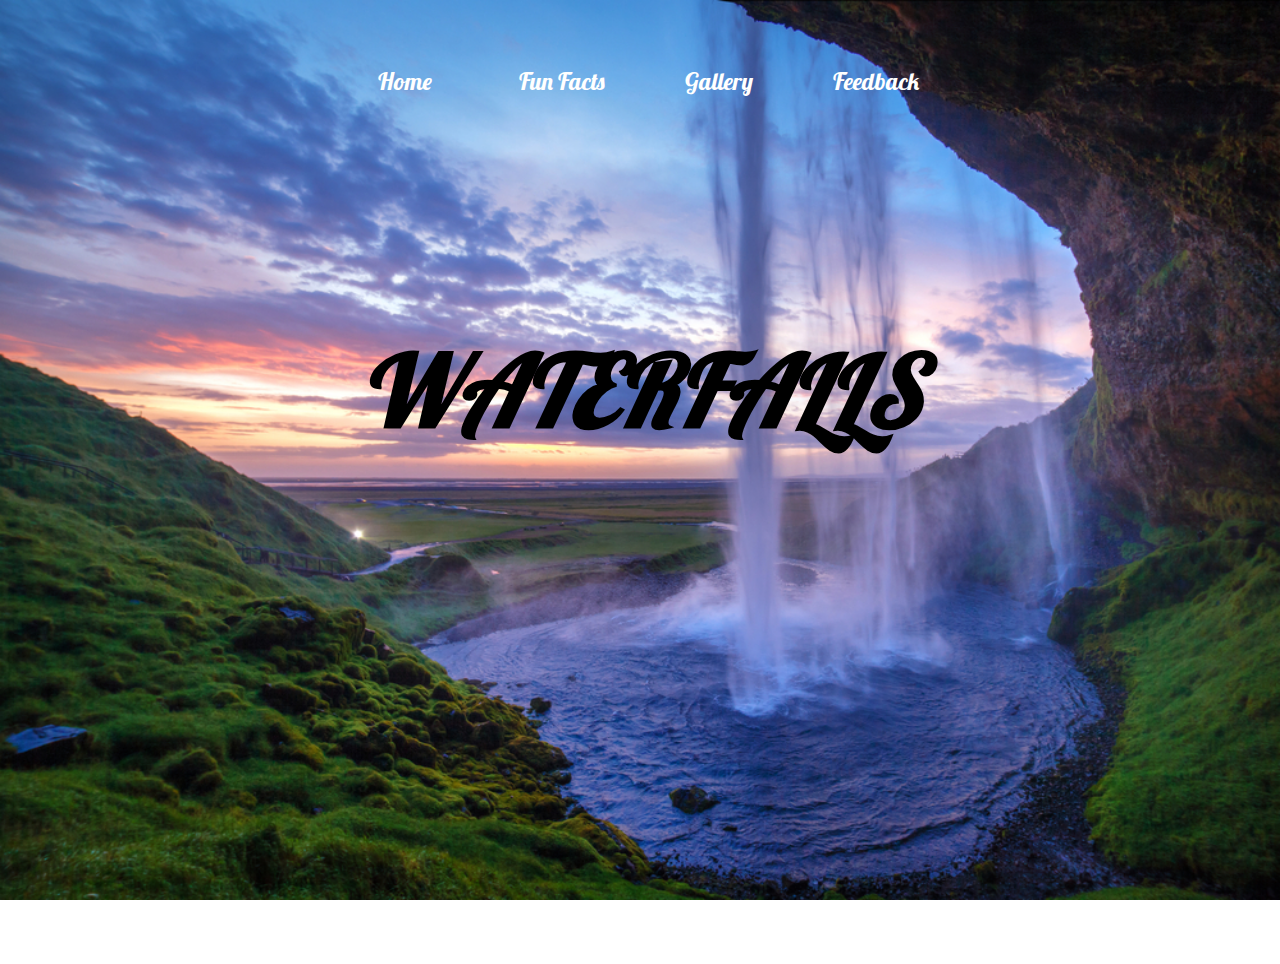
<file: index.html>
<!DOCTYPE html>
<html>
    <head>
        <title>Wonderful Waterfalls</title>
        <link href="css/index.css" rel="stylesheet" type="text/css">
    <link href="https://fonts.googleapis.com/css?family=Lobster|Pacifico" rel="stylesheet">
    </head>
    <body>
    <div class="nav">
        <div id="nc">
            <ul>
                <li><a href="index.html">Home</a></li>
                <li><a href="project2.html">Fun Facts</a></li>
                <li><a href="project3.html">Gallery</a></li>
                <li><a href="project4.html">Feedback</a></li>
            </ul>
        </div>
     </div>
     <div id="title">
<h1><em>WATERFALLS</em></h1>     
<embred></embred>
</div>
    </body>
</html>
</file>
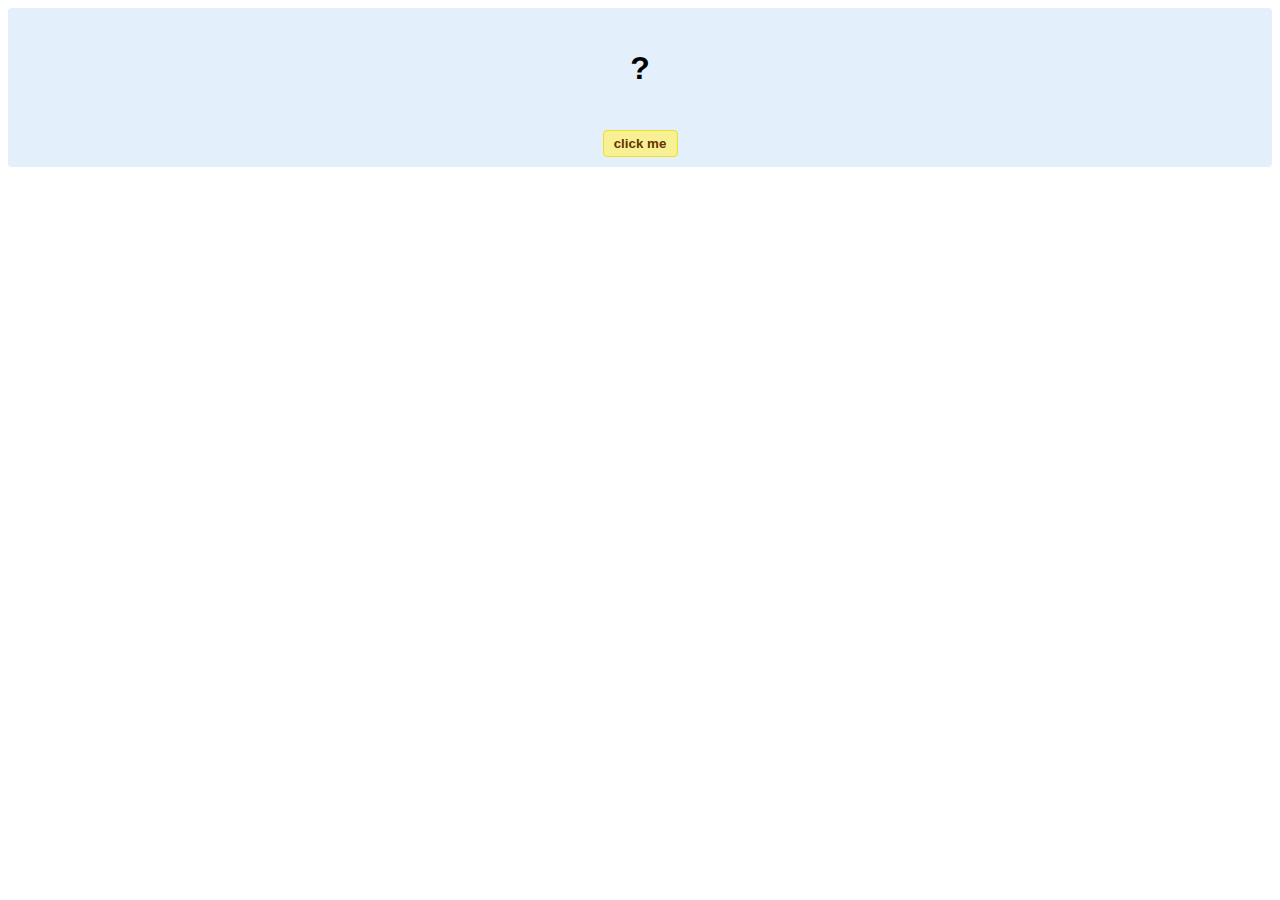
<file: hello-world.html>
<!DOCTYPE html>
<!-- HTML5 Hello world by kirupa - http://www.kirupa.com/html5/getting_your_feet_wet_html5_pg1.htm -->
<html lang="en-us">

<head>
<meta charset="utf-8">
<title>Hello...</title>
<style type="text/css">
#mainContent {
	font-family: Arial, Helvetica, sans-serif;
	font-size: xx-large;
	font-weight: bold;
	background-color: #E3F0FB;
	border-radius: 4px;
	padding: 10px;
	text-align: center;
}
.buttonStyle {
	border-radius: 4px;
	border: thin solid #F0E020;
	padding: 5px;
	background-color: #F8F094;
	font-family: "Segoe UI", Tahoma, Geneva, Verdana, sans-serif;
	font-weight: bold;
	color: #663300;
	width: 75px;
}

.buttonStyle:hover {
	border: thin solid #FFCC00;
	background-color: #FCF9D6;
	color: #996633;
	cursor: pointer;
}
.buttonStyle:active {
	border: thin solid #99CC00;
	background-color: #F5FFD2;
	color: #669900;
	cursor: pointer;
}

</style>
</head>

<body>
<div id="mainContent">
<p id="helloText">?</p>
<button id="clickButton" class="buttonStyle">click me</button>
</div>
<script> 
var myButton = document.getElementById("clickButton");
var myText = document.getElementById("helloText");

myButton.addEventListener('click', doSomething, false)

function doSomething() {
	myText.textContent = "hello, world!";
}
</script>

</body>
</html>
</file>
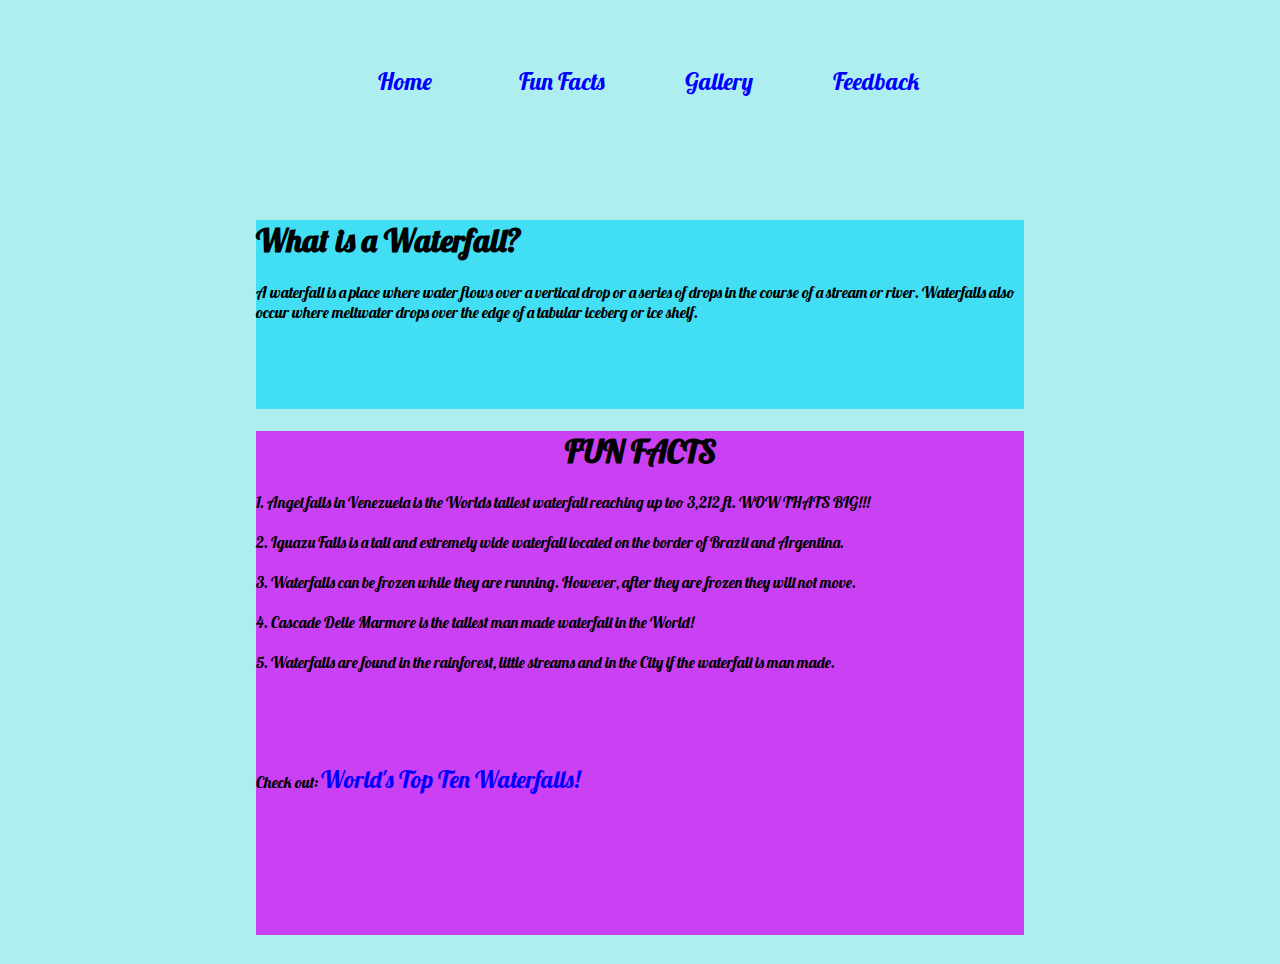
<file: project2.html>
<!DOCTYPE html>
<html>
    <head>
        <title>Waterfall Fun Facts</title>
          <link href="css/project2.css" rel="stylesheet" type="text/css">
           <link href="https://fonts.googleapis.com/css?family=Lobster|Pacifico" rel="stylesheet">
    </head>
    <body>
  <div class="nav">
        <div id="nc">
            <ul>
                <li><a href="index.html">Home</a></li>
                <li><a href="project2.html">Fun Facts</a></li>
                <li><a href="project3.html">Gallery</a></li>
                <li><a href="project4.html">Feedback</a></li>
            </ul>
        </div>
     </div>
<div id="main">
    <div id="main1">
         <h1>What is a Waterfall?</h1>
        <p> A waterfall is a place where water flows over a vertical drop or a series of drops in the course of a stream or river. Waterfalls also occur where meltwater drops over the edge of a tabular iceberg or ice shelf.</p>
        </div>
    <div id="main2">
        <center><h1>FUN FACTS</h1></center>
        <p>1. Angel falls in Venezuela is the Worlds tallest waterfall reaching up too 3,212 ft. WOW THATS BIG!!!<br><br>
           2. Iguazu Falls is a tall and extremely wide waterfall located on the border of Brazil and Argentina.<br><br>
           3. Waterfalls can be frozen while they are running. However, after they are frozen they will not move.<br><br>
           4. Cascade Delle Marmore is the tallest man made waterfall in the World! <br><br>
           5. Waterfalls are found in the rainforest, little streams and in the City if the waterfall is man made.</p>
           <br><br><br><p>Check out: <a href="http://www.world-of-waterfalls.com/top-10-waterfalls.html">World's Top Ten Waterfalls!</a></p>
       </div>
</div>       
    </body>
</html>
</file>
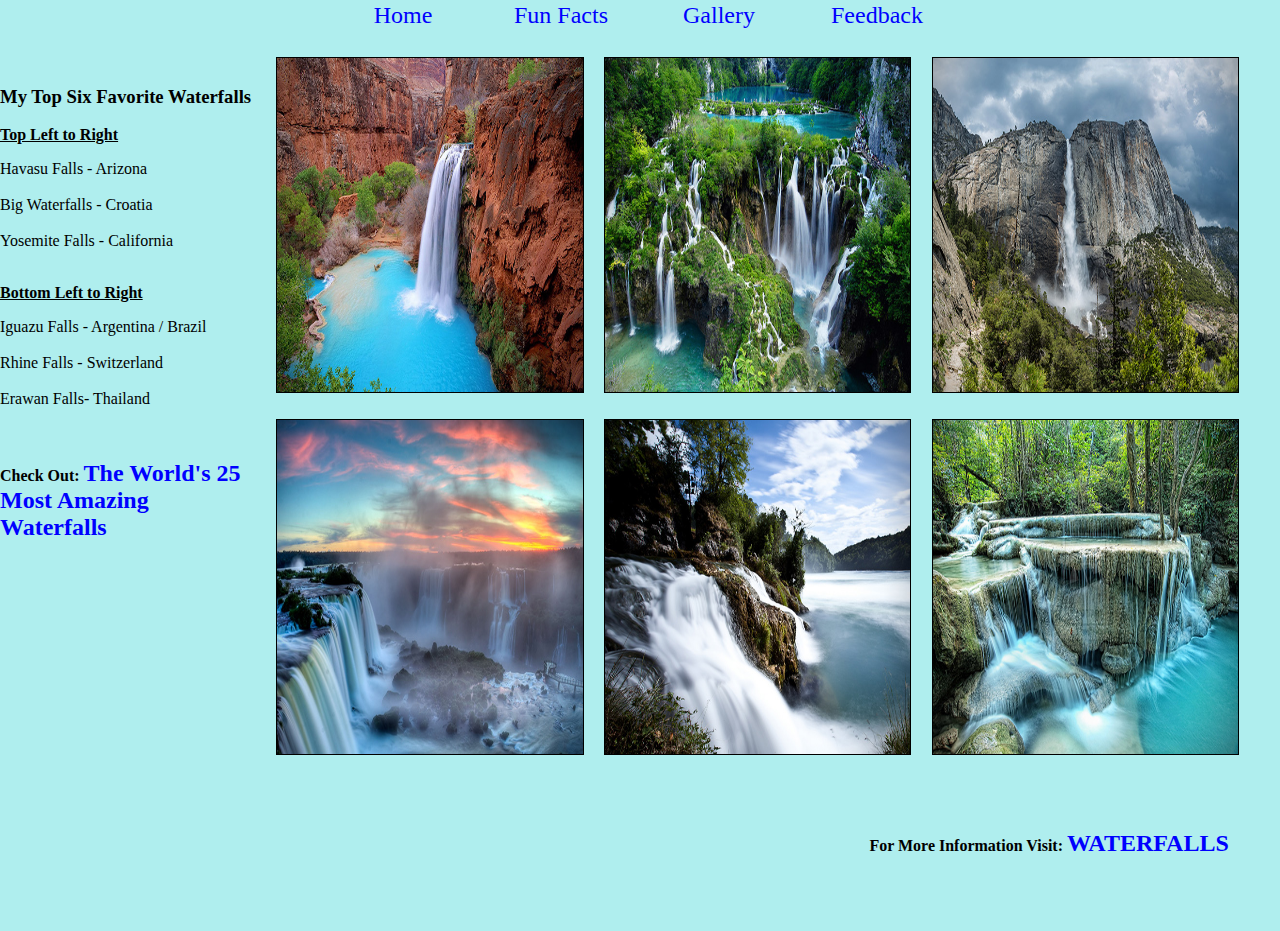
<file: project3.html>
<!DOCTYPE html>
<html>
    <head>
        <title>Waterfall Gallery </title>
          <link href="css/project3.css" rel="stylesheet" type="text/css">
    <link href="https://fonts.googleapis.com/css?family=Lobster|Pacifico" rel="stylesheet">   
    </head>
    <body>
       <div class="nav">
        <div id="nc">
          <ul>
            <li><a href="index.html">Home</a></li>
            <li><a href="project2.html">Fun Facts</a></li>
            <li><a href="project3.html">Gallery</a></li>
            <li><a href="project4.html">Feedback</a></a></li>
          </ul>
        </div>
      </div>
<div id="main">      
    <div id="main1">
       <br><br>
        <h3><strong>My Top Six Favorite Waterfalls</strong></h3>
       <p></p>
       <p></p>
       <p><strong><u>Top Left to Right</strong></u></p>
      <p> Havasu Falls - Arizona<br><br>
      Big Waterfalls - Croatia<br><br>
      Yosemite Falls - California<br><br>
      <p><strong><u>Bottom Left to Right</strong></u></p>
      Iguazu Falls - Argentina / Brazil<br><br>
      Rhine Falls - Switzerland<br><br>
      Erawan Falls- Thailand<br><br>
      <br>
      <p> <strong>Check Out: <a href ="http://hiconsumption.com/2014/06/worlds-most-amazing-waterfall-pictures/">The World's 25 Most Amazing Waterfalls</a></strong></p>
    </p>
    </div>
  <div id="main2">
    <div class="mid"><img src="img/arizona.jpg"></div>
    <div class="mid"><img src="img/croatia.jpg"></div>
    <div class="mid"><img src="img/california.jpg"></div>
    <div class="mid"><img src="img/argentina-brazil.jpg"></div>
    <div class="mid"><img src="img/switzerland.jpg"></div>
    <div class="mid"><img src="img/thailand.jpg"></div>
  </div>
</div>
<div id="footer">
  <br>
  <p> <strong>For More Information Visit: <a href ="http://www.nationalgeographic.org/encyclopedia/waterfall/">WATERFALLS</a></strong></p>
</div>
    </body>
</html>
</file>
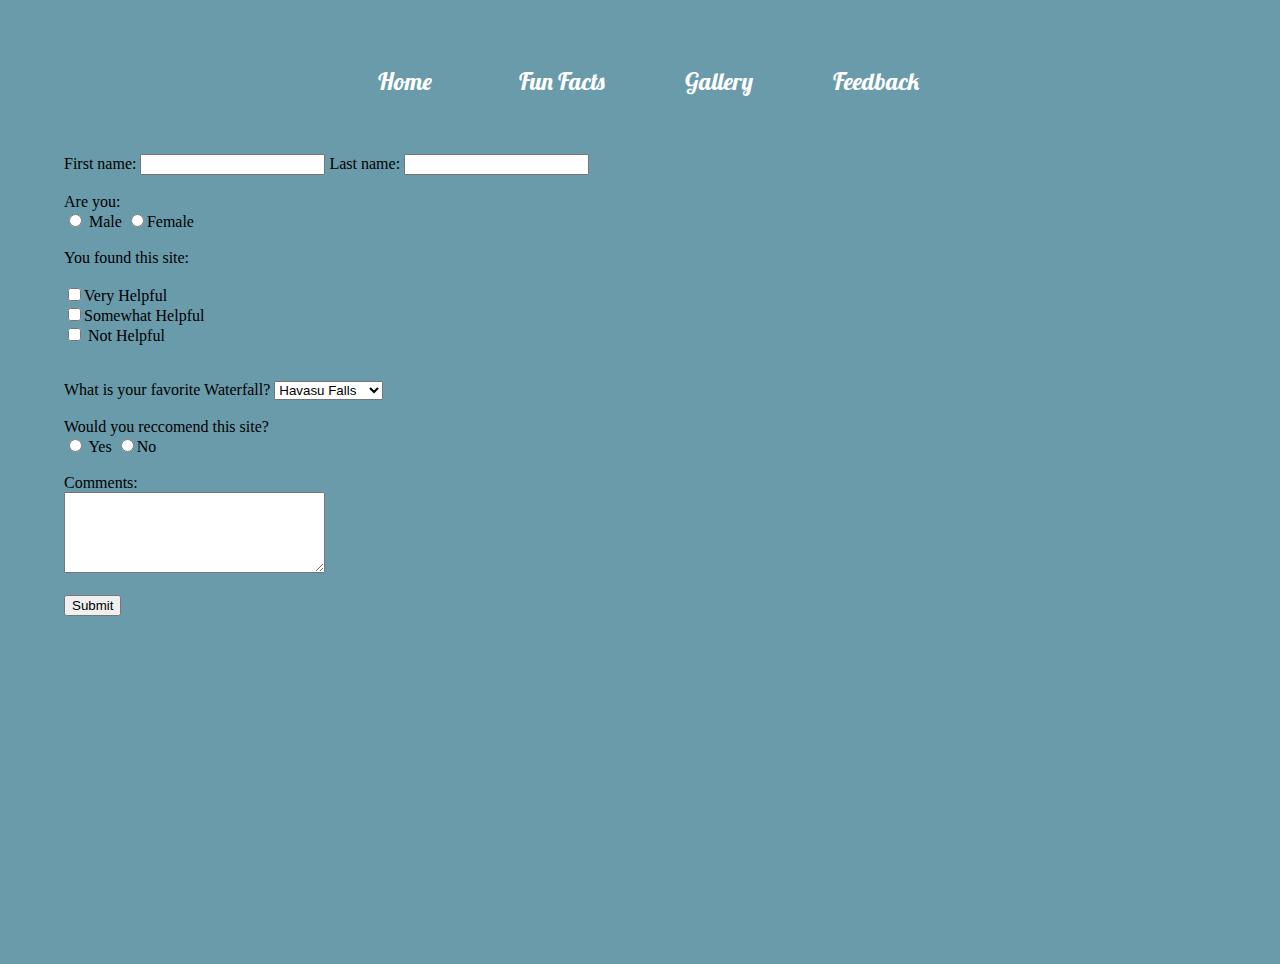
<file: project4.html>
<!DOCTYPE html>
<html>
    <head>
        <title>Feedback</title>
    <link href="css/project4.css" rel="stylesheet" type="text/css">
    <link href="https://fonts.googleapis.com/css?family=Lobster|Pacifico" rel="stylesheet">   
    </head>
    <body>
       <div class="nav">
        <div id="nc">
            <ul>
                <li><a href="index.html">Home</a></li>
                <li><a href="project2.html">Fun Facts</a></li>
                <li><a href="project3.html">Gallery</a></li>
                <li><a href="project4.html">Feedback</a></li>
            </ul>
        </div>
     </div>
     <div id=main>
<form action="action_page.php">
    First name:
    
    <input type="text" name="firstname">
    Last name:
    <input type="text" name="lastname">
    <br>
    <br>
    Are you:<br>
    <input type="radio" name="sex" value="male"> Male 
    <input type ="radio" name="sex" value="female">Female
    <br><br>
    
    You found this site:<br><br>
    <input type="checkbox" name="Very Helpful" value="Very Helpful">Very Helpful<br>
    <input type="checkbox" name="Somewhat Helpful" value="Somewhat Helpful">Somewhat Helpful<br>
        <input type="checkbox" name="Not Helpful" value="Nor Helpful"> Not Helpful<br>
    <br><br>
    What is your favorite Waterfall?
    <select name="favorite">
    <option value="Havasu Falls" selected="selected">Havasu Falls</option>
    <option value="Big Waterfall">Big Waterfall</option>
    <option value="Yosemite Falls">Yosemite Falls</option>
    <option value="Iguazu Falls">Iguazu Falls</option>
    <option value="Rhine Falls">Rhine Falls</option>
    <option value="Erawan Falls">Erawan Falls</option></select>
    <br>
    <br>

    Would you reccomend this site?<br>
    <input type="radio" name="yes" value="yes"> Yes
    <input type ="radio" name="no" value="no">No
    <br><br>
    Comments:<br>
    <textarea rows="5" cols="30">
    </textarea>
    <br>
    <br>
    <input type="submit" value="Submit">
    
</form>
</div>
    </body>
</html>
</file>
<file: css/index.css>
html, body
{
  height:100%;
  margin:0;
}
body
{
    background-image: url("../img/waterfall.jpg");
    background-size: 100% 100%;
    background-repeat: no-repeat;
}
.nav
{
    height: 15%;
    font-family: 'lobster', serif;
    text-align: center;
    margin-top:5%;
    
}

a:hover
{
    background-color: blue;
}
#nc
{
    height: 50%;
    width: 100%;
    margin: auto;
    text-align: center;
}
#nc ul
{
    list-style-type: none;
    margin: 0px;
    padding: 0px;
    text-align: center;
}
#nc li
{
    display: inline-block;
    padding: 2px;
    width: 150px;
}
li
{
list-style-type: none;
   display: inline-block;
}
a{
    text-decoration: none;
    color:white;
    font-size:24px;
}
#title
{
    text-align: center;
    font-family: 'lobster', serif;
    margin-top: 10%;
    font-size: 50px;
}
</file>
<file: css/project2.css>
html, body
{
  height:100%;
  margin:0;
}
body
{
    background-color: 	#AFEEEE;
}
.nav
{
    height: 15%;
    font-family: 'lobster', serif;
    text-align: center;
    margin-top:5%;
    
}
a:hover
{
    background-color: white;
}
#nc
{
    height: 50%;
    width: 100%;
    margin: auto;
    text-align: center;
}
#nc ul
{
    list-style-type: none;
    margin: 0px;
    padding: 0px;
    text-align: center;
}
#nc li
{
    display: inline-block;
    padding: 2px;
    width: 150px;
}
li
{
list-style-type: none;
   display: inline-block;
}
a{
    text-decoration: none;
    color: blue;
    font-size:24px;
}
#main
{
    height: 70%;
    width: 60%;
    margin: auto;
}
#main1
{
    background-color: rgb(66, 223, 244);
    height: 30%;
    width: 100%;
    font-family: 'lobster', serif;
}
#main2
{
  height:80%;
  width:100%;
  background-color: rgb(202, 65, 244);
  font-family: 'lobster', serif;
}
</file>
<file: css/project3.css>
html, body
{
  height:100%;
  margin:0;
}
    }
.nav
{
    height: 15%;
    font-family: 'lobster', serif;
    text-align: center;
    margin-top: 5%;
}
a:hover
{
    background-color: gray;
}
#nc
{
    height: 50%;
    width: 100%;
    margin: auto;
    text-align: center;
      background-color:	#AFEEEE;
}
#nc ul
{
    list-style-type: none;
    margin: 0px;
    padding: 0px;
    text-align: center;
}
#nc li
{
    display: inline-block;
    padding: 2px;
    width: 150px;
}
a{
    text-decoration: none;
    color:blue;
    font-size:24px;
}

#main
{
    height:85%;
}
#main1
{
  background-color:	#AFEEEE;
  width:20%;
  float:left;
  height:100%;
}
#main2
{
  height:100%;
  width:80%;
  float:right;
  background-color:	#AFEEEE;
}
#footer
{
    height:15%;
    text-align: right;
}
.mid
{
  width:30%;
  border:1px solid black;
  box-sizing:border-box;
  height:44%;
  float: left;
  margin-left: 2%;
  margin-top: 2.5%;
}

.text 
{
  color: white;
  font-size: 20px;
  position: absolute;
  top: 50%;
  left: 50%;
}
img
{
    height: 100%;
    width: 100%;
}

#footer
{
  height:15%;
  background-color:	#AFEEEE;
  clear:both;
  margin-top: -5%;
}
#footer p
{
  width:96%;
}
</file>
<file: css/project4.css>
html, body
{
  height:100%;
  margin:0;
}
body
{
    background-color: #6A9BAB;
}
.nav
{
    height: 10%;
    font-family: 'lobster', serif;
    text-align: center;
    margin-top:5%;
    
}
a:hover
{
    background-color: gray;
}
#nc
{
    height: 50%;
    width: 100%;
    margin: auto;
    text-align: center;
}
#nc ul
{
    list-style-type: none;
    margin: 0px;
    padding: 0px;
    text-align: center;
}
#nc li
{
    display: inline-block;
    padding: 2px;
    width: 150px;
}
li
{
list-style-type: none;
   display: inline-block;
}
a{
    text-decoration: none;
    color:white;
    font-size:24px;
}
#main
{
    margin-left: 5%;
}
</file>
